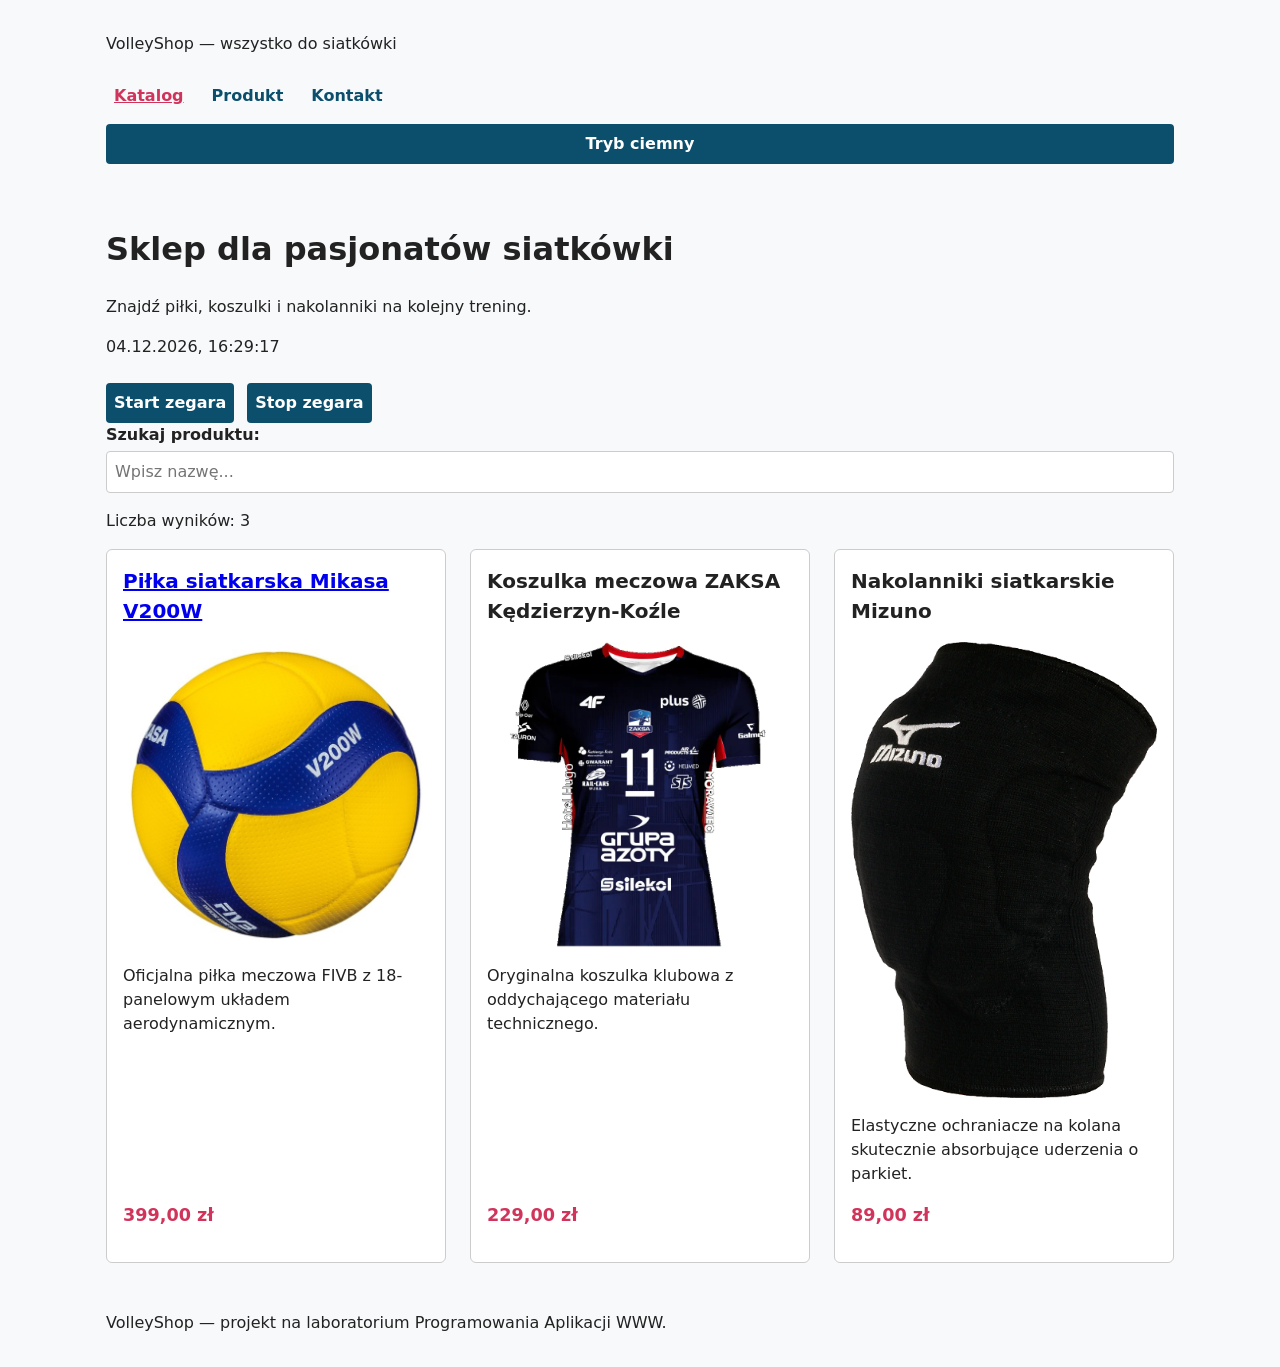
<file: lab2/index.html>
<!doctype html>
<html lang="pl">
<head>
    <meta charset="UTF-8">
    <meta name="viewport" content="width=device-width, initial-scale=1">
    <title>VolleyShop — sklep siatkarski</title>
    <link rel="stylesheet" href="css/style.css">
    <script src="js/main.js" defer></script>
</head>
<body>
    <header>
        <p>VolleyShop — wszystko do siatkówki</p>

        <nav aria-label="Menu główne">
            <a href="index.html" aria-current="page">Katalog</a>
            <a href="produkt.html">Produkt</a>
            <a href="kontakt.html">Kontakt</a>
            <button type="button" id="theme-toggle" aria-pressed="false">Tryb ciemny</button>
        </nav>
    </header>

    <main>
        <h1>Sklep dla pasjonatów siatkówki</h1>
        <p>Znajdź piłki, koszulki i nakolanniki na kolejny trening.</p>
        
        <section id="clock-section">
            <p id="clock-display"></p>
            <button type="button" id="clock-start">Start zegara</button>
            <button type="button" id="clock-stop">Stop zegara</button>
        </section>
        
        <section id="search-section">
            <label for="product-search">Szukaj produktu:</label>
            <input type="search" id="product-search" placeholder="Wpisz nazwę...">
            <div aria-live="polite">
                <p id="search-counter">Liczba wyników: 3</p>
                <p id="no-results" hidden>Brak pasujących produktów.</p>
            </div>
        </section>
        
        <section class="products-grid" aria-label="Katalog produktów">
            <!-- Karta 1: prowadzi do produkt.html -->
            <article class="product-card">
                <h2><a href="produkt.html">Piłka siatkarska Mikasa V200W</a></h2>
                <a href="produkt.html">
                    <img src="img/pilkamikasa.jpg" alt="Oficjalna niebiesko-żółta piłka meczowa Mikasa V200W" width="600" height="600">
                </a>
                <p>Oficjalna piłka meczowa FIVB z 18-panelowym układem aerodynamicznym.</p>
                <p class="price">399,00 zł</p>
            </article>

            <!-- Karta 2 -->
            <article class="product-card">
                <h2>Koszulka meczowa ZAKSA Kędzierzyn-Koźle</h2>
                <img src="img/koszulkazaksa.jpg" alt="Niebieska domowa koszulka meczowa ZAKSA Kędzierzyn-Koźle" width="600" height="600">
                <p>Oryginalna koszulka klubowa z oddychającego materiału technicznego.</p>
                <p class="price">229,00 zł</p>
            </article>

            <!-- Karta 3 -->
            <article class="product-card">
                <h2>Nakolanniki siatkarskie Mizuno</h2>
                <img src="img/nakolannikimizuno.jpg" alt="Czarne nakolanniki siatkarskie Mizuno z pianką amortyzującą" width="600" height="600">
                <p>Elastyczne ochraniacze na kolana skutecznie absorbujące uderzenia o parkiet.</p>
                <p class="price">89,00 zł</p>
            </article>
        </section>
    </main>

    <footer>
        <p>VolleyShop — projekt na laboratorium Programowania Aplikacji WWW.</p>
    </footer>
</body>
</html>
</file>
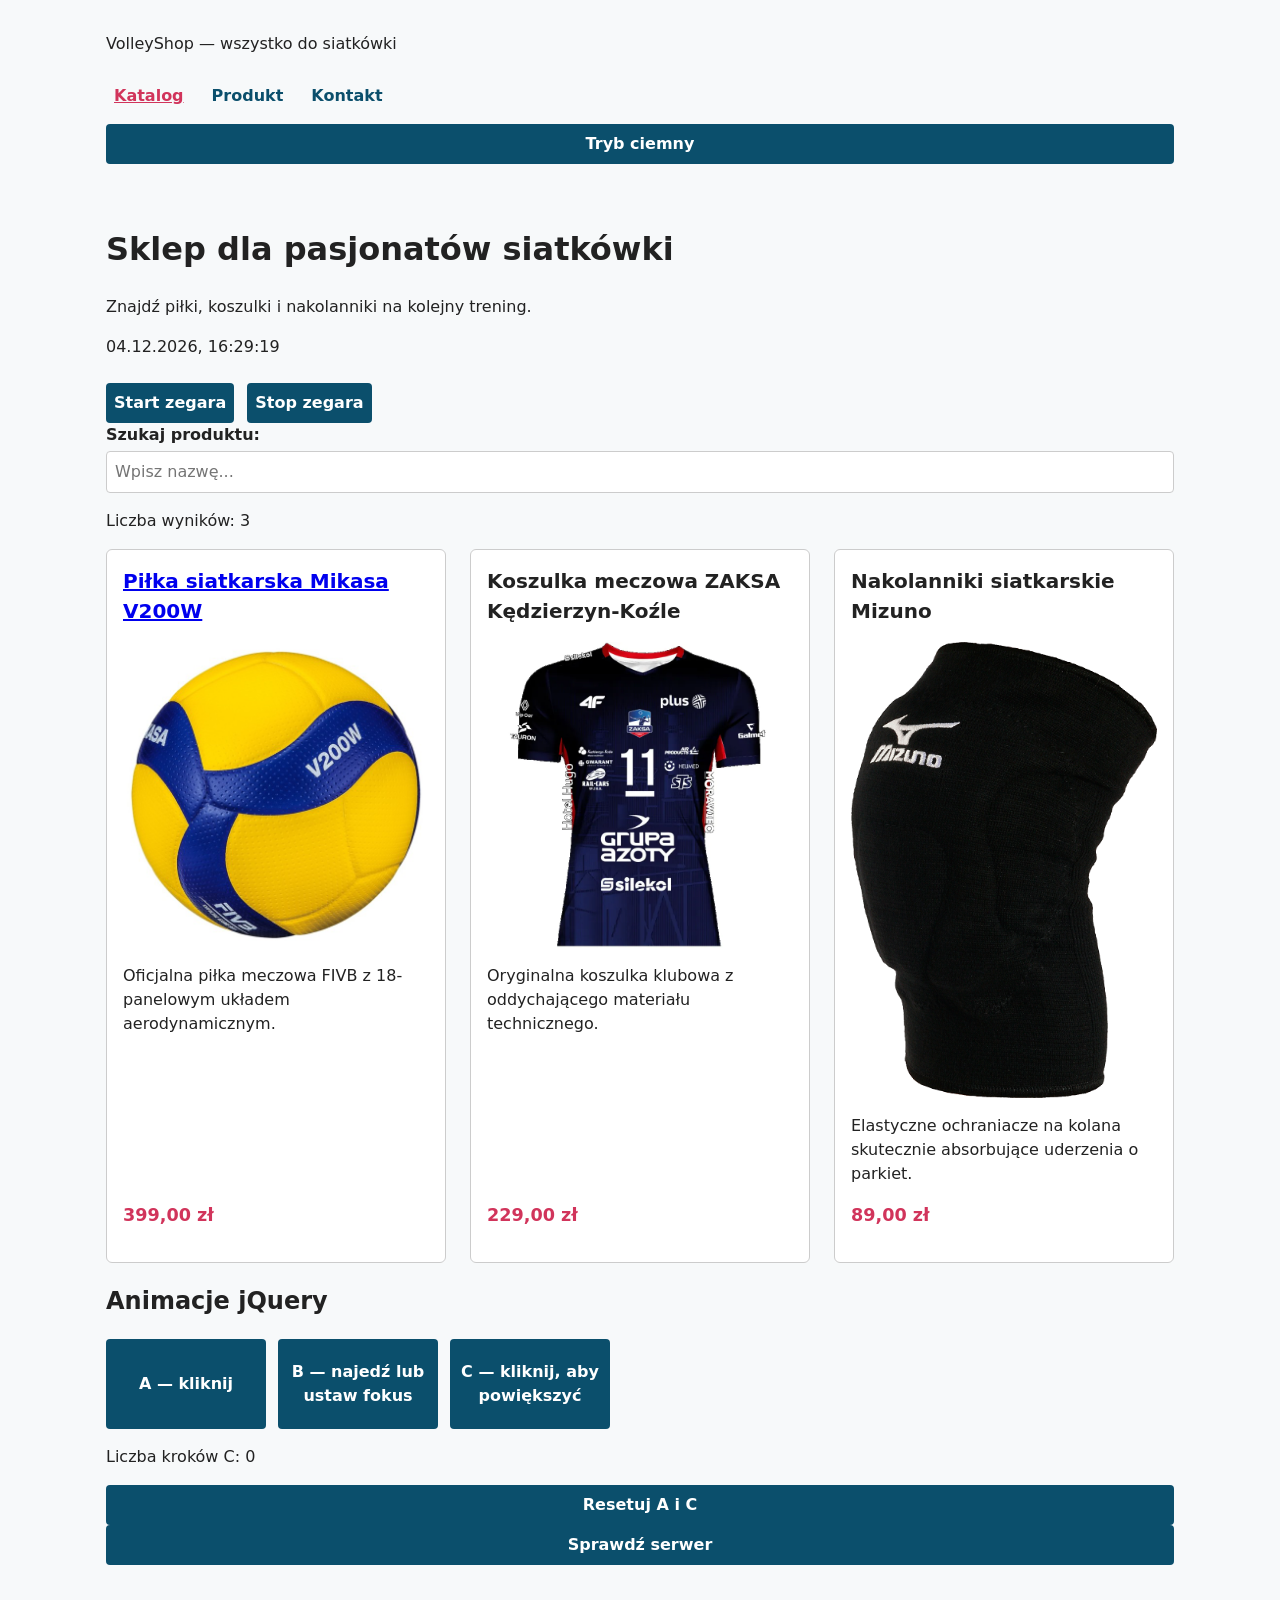
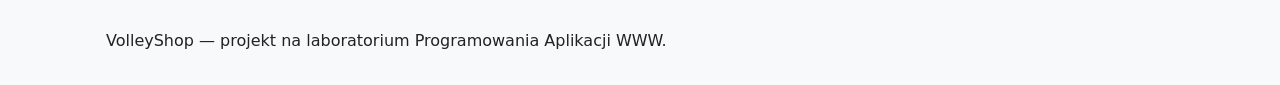
<file: lab3/index.html>
<!doctype html>
<html lang="pl">
<head>
    <meta charset="UTF-8">
    <meta name="viewport" content="width=device-width, initial-scale=1">
    <title>VolleyShop — sklep siatkarski</title>
    <link rel="stylesheet" href="css/style.css">
    <script src="js/main.js" defer></script>
    <script src="vendor/jquery-4.0.0.min.js" defer></script>
    <script src="js/lab3.js" defer></script>
</head>
<body>
    <header>
        <p>VolleyShop — wszystko do siatkówki</p>

        <nav aria-label="Menu główne">
            <a href="index.html" aria-current="page">Katalog</a>
            <a href="produkt.html">Produkt</a>
            <a href="kontakt.html">Kontakt</a>
            <button type="button" id="theme-toggle" aria-pressed="false">Tryb ciemny</button>
        </nav>
    </header>

    <main>
        <h1>Sklep dla pasjonatów siatkówki</h1>
        <p>Znajdź piłki, koszulki i nakolanniki na kolejny trening.</p>
        
        <section id="clock-section">
            <p id="clock-display"></p>
            <button type="button" id="clock-start">Start zegara</button>
            <button type="button" id="clock-stop">Stop zegara</button>
        </section>
        
        <section id="search-section">
            <label for="product-search">Szukaj produktu:</label>
            <input type="search" id="product-search" placeholder="Wpisz nazwę...">
            <div aria-live="polite">
                <p id="search-counter">Liczba wyników: 3</p>
                <p id="no-results" hidden>Brak pasujących produktów.</p>
            </div>
        </section>
        
        <section class="products-grid" aria-label="Katalog produktów">
            <!-- Karta 1: prowadzi do produkt.html -->
            <article class="product-card">
                <h2><a href="produkt.html">Piłka siatkarska Mikasa V200W</a></h2>
                <a href="produkt.html">
                    <img src="img/pilkamikasa.jpg" alt="Oficjalna niebiesko-żółta piłka meczowa Mikasa V200W" width="600" height="600">
                </a>
                <p>Oficjalna piłka meczowa FIVB z 18-panelowym układem aerodynamicznym.</p>
                <p class="price">399,00 zł</p>
            </article>

            <!-- Karta 2 -->
            <article class="product-card">
                <h2>Koszulka meczowa ZAKSA Kędzierzyn-Koźle</h2>
                <img src="img/koszulkazaksa.jpg" alt="Niebieska domowa koszulka meczowa ZAKSA Kędzierzyn-Koźle" width="600" height="600">
                <p>Oryginalna koszulka klubowa z oddychającego materiału technicznego.</p>
                <p class="price">229,00 zł</p>
            </article>

            <!-- Karta 3 -->
            <article class="product-card">
                <h2>Nakolanniki siatkarskie Mizuno</h2>
                <img src="img/nakolannikimizuno.jpg" alt="Czarne nakolanniki siatkarskie Mizuno z pianką amortyzującą" width="600" height="600">
                <p>Elastyczne ochraniacze na kolana skutecznie absorbujące uderzenia o parkiet.</p>
                <p class="price">89,00 zł</p>
            </article>
        </section>
        <section id="lab3-demo" aria-labelledby="lab3-title">
    <h2 id="lab3-title">Animacje jQuery</h2>

    <div class="animation-list">
        <button type="button" class="animation-box" id="anim-a" aria-pressed="false">
            A — kliknij
        </button>
        <button type="button" class="animation-box" id="anim-b">
            B — najedź lub ustaw fokus
        </button>
        <button type="button" class="animation-box" id="anim-c">
            C — kliknij, aby powiększyć
        </button>
    </div>
    <p id="steps-c" role="status">Liczba kroków C: 0</p>
    <button type="button" id="reset-ac">Resetuj A i C</button>

    <button type="button" id="check-server">Sprawdź serwer</button>
    <p id="server-result" role="status"></p>
    
    </section>
    </main>

    <footer>
        <p>VolleyShop — projekt na laboratorium Programowania Aplikacji WWW.</p>
    </footer>
</body>
</html>
</file>
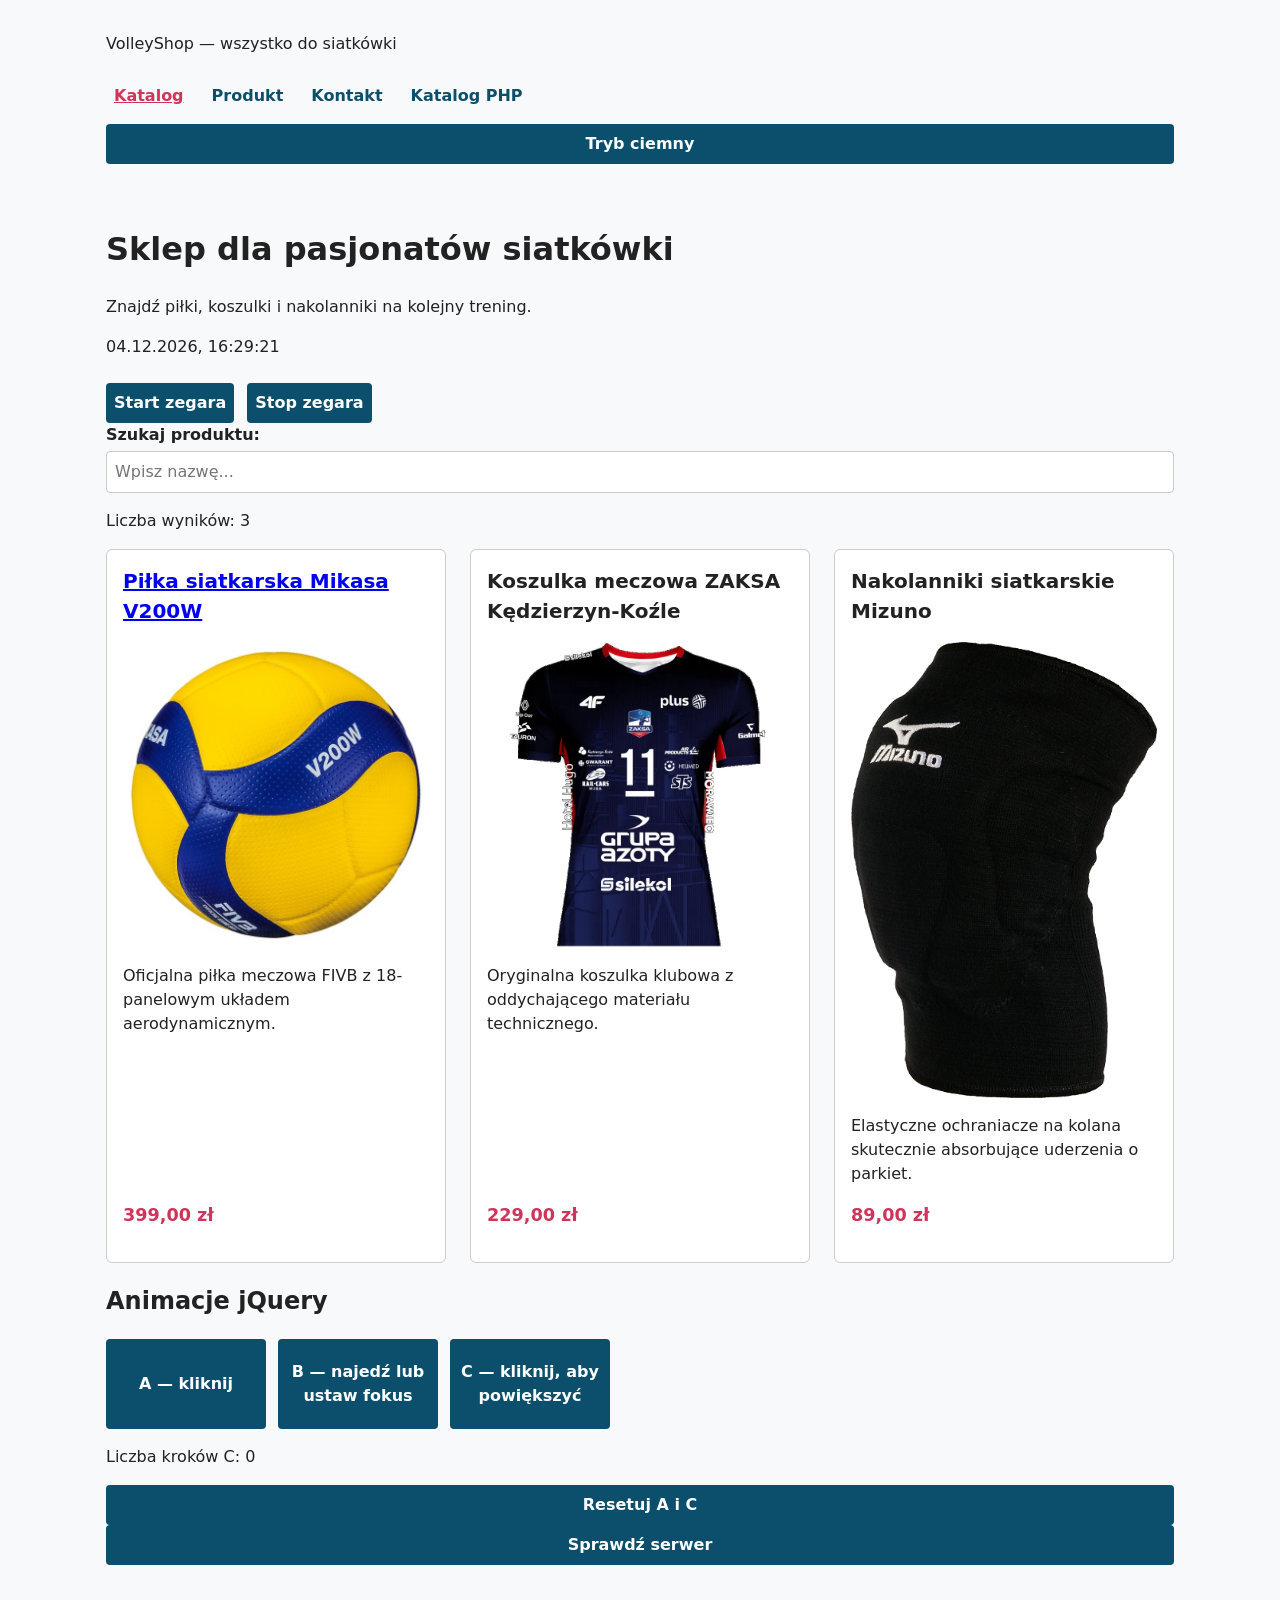
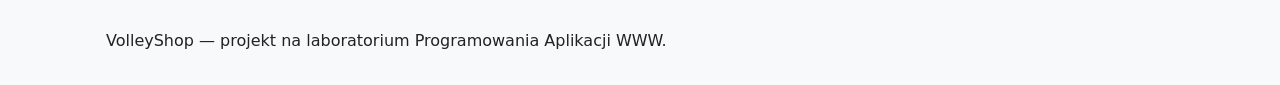
<file: lab4/index.html>
<!doctype html>
<html lang="pl">
<head>
    <meta charset="UTF-8">
    <meta name="viewport" content="width=device-width, initial-scale=1">
    <title>VolleyShop — sklep siatkarski</title>
    <link rel="stylesheet" href="css/style.css">
    <script src="js/main.js" defer></script>
    <script src="js/vendor/jquery-4.0.0.min.js" defer></script>
    <script src="js/lab3.js" defer></script>
</head>
<body>
    <header>
        <p>VolleyShop — wszystko do siatkówki</p>

        <nav aria-label="Menu główne">
            <a href="index.html" aria-current="page">Katalog</a>
            <a href="html/produkt.html">Produkt</a>
            <a href="html/kontakt.html">Kontakt</a>
            <a href="lab4.php">Katalog PHP</a>
            <button type="button" id="theme-toggle" aria-pressed="false">Tryb ciemny</button>
        </nav>
    </header>

    <main>
        <h1>Sklep dla pasjonatów siatkówki</h1>
        <p>Znajdź piłki, koszulki i nakolanniki na kolejny trening.</p>
        
        <section id="clock-section">
            <p id="clock-display"></p>
            <button type="button" id="clock-start">Start zegara</button>
            <button type="button" id="clock-stop">Stop zegara</button>
        </section>
        
        <section id="search-section">
            <label for="product-search">Szukaj produktu:</label>
            <input type="search" id="product-search" placeholder="Wpisz nazwę...">
            <div aria-live="polite">
                <p id="search-counter">Liczba wyników: 3</p>
                <p id="no-results" hidden>Brak pasujących produktów.</p>
            </div>
        </section>
        
        <section class="products-grid" aria-label="Katalog produktów">
            <!-- Karta 1: prowadzi do produkt.html -->
            <article class="product-card">
                <h2><a href="html/produkt.html">Piłka siatkarska Mikasa V200W</a></h2>
                <a href="html/produkt.html">
                    <img src="img/pilkamikasa.jpg" alt="Oficjalna niebiesko-żółta piłka meczowa Mikasa V200W" width="600" height="600">
                </a>
                <p>Oficjalna piłka meczowa FIVB z 18-panelowym układem aerodynamicznym.</p>
                <p class="price">399,00 zł</p>
            </article>

            <!-- Karta 2 -->
            <article class="product-card">
                <h2>Koszulka meczowa ZAKSA Kędzierzyn-Koźle</h2>
                <img src="img/koszulkazaksa.jpg" alt="Niebieska domowa koszulka meczowa ZAKSA Kędzierzyn-Koźle" width="600" height="600">
                <p>Oryginalna koszulka klubowa z oddychającego materiału technicznego.</p>
                <p class="price">229,00 zł</p>
            </article>

            <!-- Karta 3 -->
            <article class="product-card">
                <h2>Nakolanniki siatkarskie Mizuno</h2>
                <img src="img/nakolannikimizuno.jpg" alt="Czarne nakolanniki siatkarskie Mizuno z pianką amortyzującą" width="600" height="600">
                <p>Elastyczne ochraniacze na kolana skutecznie absorbujące uderzenia o parkiet.</p>
                <p class="price">89,00 zł</p>
            </article>
        </section>
        <section id="lab3-demo" aria-labelledby="lab3-title">
    <h2 id="lab3-title">Animacje jQuery</h2>

    <div class="animation-list">
        <button type="button" class="animation-box" id="anim-a" aria-pressed="false">
            A — kliknij
        </button>
        <button type="button" class="animation-box" id="anim-b">
            B — najedź lub ustaw fokus
        </button>
        <button type="button" class="animation-box" id="anim-c">
            C — kliknij, aby powiększyć
        </button>
    </div>
    <p id="steps-c" role="status">Liczba kroków C: 0</p>
    <button type="button" id="reset-ac">Resetuj A i C</button>

    <button type="button" id="check-server">Sprawdź serwer</button>
    <p id="server-result" role="status"></p>
    
    </section>
    </main>

    <footer>
        <p>VolleyShop — projekt na laboratorium Programowania Aplikacji WWW.</p>
    </footer>
</body>
</html>
</file>
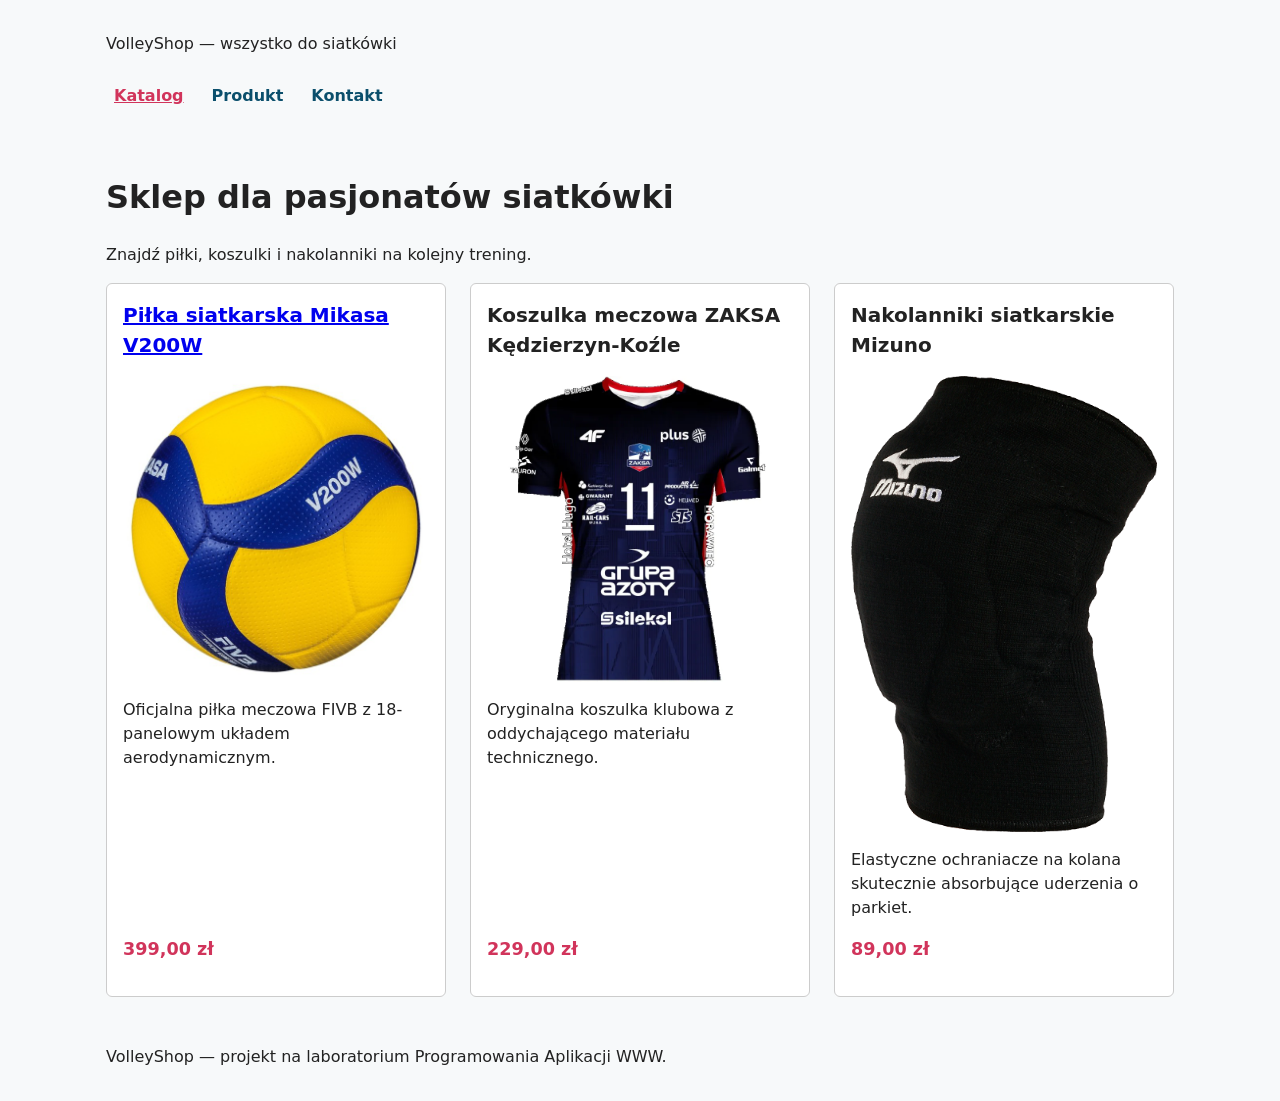
<file: michal_kaczynski_181093/lab1/index.html>
<!doctype html>
<html lang="pl">
<head>
    <meta charset="UTF-8">
    <meta name="viewport" content="width=device-width, initial-scale=1">
    <title>VolleyShop — sklep siatkarski</title>
    <link rel="stylesheet" href="css/style.css">
</head>
<body>
    <header>
        <p>VolleyShop — wszystko do siatkówki</p>

        <nav aria-label="Menu główne">
            <a href="index.html" aria-current="page">Katalog</a>
            <a href="produkt.html">Produkt</a>
            <a href="kontakt.html">Kontakt</a>
        </nav>
    </header>

    <main>
        <h1>Sklep dla pasjonatów siatkówki</h1>
        <p>Znajdź piłki, koszulki i nakolanniki na kolejny trening.</p>

        <section class="products-grid" aria-label="Katalog produktów">
            <!-- Karta 1: prowadzi do produkt.html -->
            <article class="product-card">
                <h2><a href="produkt.html">Piłka siatkarska Mikasa V200W</a></h2>
                <a href="produkt.html">
                    <img src="img/pilkamikasa.jpg" alt="Oficjalna niebiesko-żółta piłka meczowa Mikasa V200W" width="600" height="600">
                </a>
                <p>Oficjalna piłka meczowa FIVB z 18-panelowym układem aerodynamicznym.</p>
                <p class="price">399,00 zł</p>
            </article>

            <!-- Karta 2 -->
            <article class="product-card">
                <h2>Koszulka meczowa ZAKSA Kędzierzyn-Koźle</h2>
                <img src="img/koszulkazaksa.jpg" alt="Niebieska domowa koszulka meczowa ZAKSA Kędzierzyn-Koźle" width="600" height="600">
                <p>Oryginalna koszulka klubowa z oddychającego materiału technicznego.</p>
                <p class="price">229,00 zł</p>
            </article>

            <!-- Karta 3 -->
            <article class="product-card">
                <h2>Nakolanniki siatkarskie Mizuno</h2>
                <img src="img/nakolannikimizuno.jpg" alt="Czarne nakolanniki siatkarskie Mizuno z pianką amortyzującą" width="600" height="600">
                <p>Elastyczne ochraniacze na kolana skutecznie absorbujące uderzenia o parkiet.</p>
                <p class="price">89,00 zł</p>
            </article>
        </section>
    </main>

    <footer>
        <p>VolleyShop — projekt na laboratorium Programowania Aplikacji WWW.</p>
    </footer>
</body>
</html>
</file>
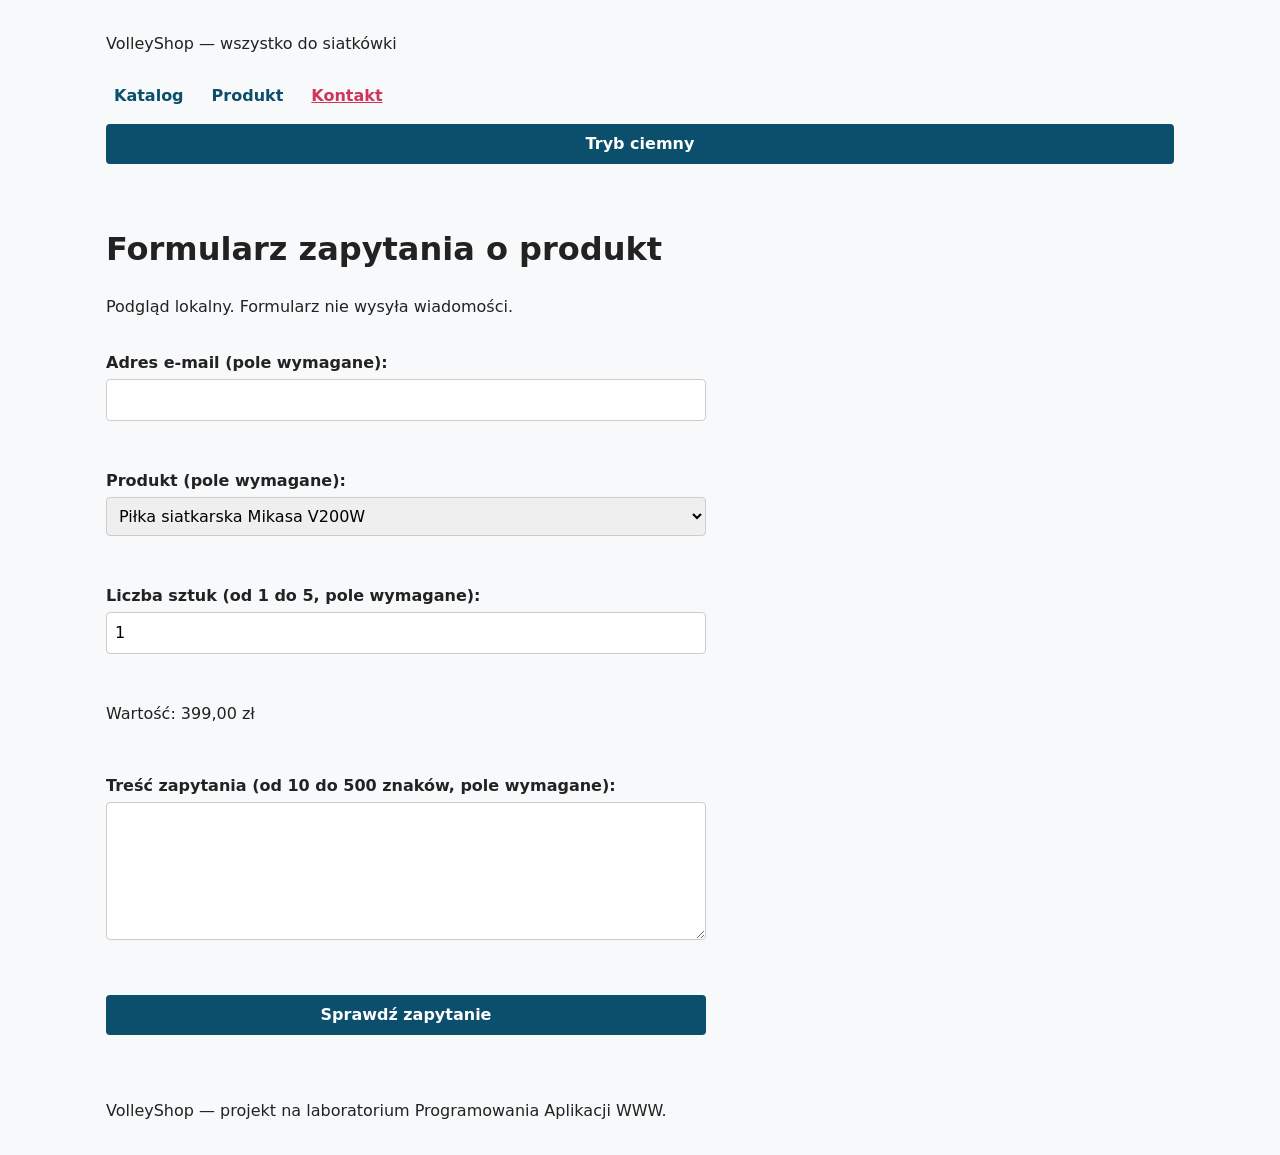
<file: lab2/kontakt.html>
<!doctype html>
<html lang="pl">
<head>
    <meta charset="UTF-8">
    <meta name="viewport" content="width=device-width, initial-scale=1">
    <title>Kontakt — VolleyShop</title>
    <link rel="stylesheet" href="css/style.css">
    <script src="js/main.js" defer></script>
</head>
<body>
    <header>
        <p>VolleyShop — wszystko do siatkówki</p>

        <nav aria-label="Menu główne">
            <a href="index.html">Katalog</a>
            <a href="produkt.html">Produkt</a>
            <a href="kontakt.html" aria-current="page">Kontakt</a>
            <button type="button" id="theme-toggle" aria-pressed="false">Tryb ciemny</button>
        </nav>
    </header>

    <main>
        <h1>Formularz zapytania o produkt</h1>

        <p class="form-info">
            Podgląd lokalny. Formularz nie wysyła wiadomości.
        </p>

        <form id="kontakt-form" action="kontakt.html" method="get">
            <p>
                <label for="email">Adres e-mail (pole wymagane):</label>
                <input type="email" id="email" name="email" required>
            </p>

            <p>
                <label for="produkt">Produkt (pole wymagane):</label>
                <select id="produkt" name="produkt" required>
                    <option value="mikasa-v200w">Piłka siatkarska Mikasa V200W</option>
                    <option value="koszulka-zaksa">Koszulka meczowa ZAKSA Kędzierzyn-Koźle</option>
                    <option value="nakolanniki-mizuno">Nakolanniki siatkarskie Mizuno</option>
                </select>
            </p>

            <p>
                <label for="ilosc">Liczba sztuk (od 1 do 5, pole wymagane):</label>
                <input type="number" id="ilosc" name="ilosc" min="1" max="5" step="1" value="1" required>
            </p>

            <p id="live-price"></p>

            <p>
                <label for="wiadomosc">Treść zapytania (od 10 do 500 znaków, pole wymagane):</label>
                <textarea id="wiadomosc" name="wiadomosc" minlength="10" maxlength="500" rows="5" required></textarea>
                <span id="message-error" style="color: red;" hidden></span>
            </p>

            <p>
                <button type="submit">Sprawdź zapytanie</button>
            </p>
        </form>

        <section id="order-summary" hidden>
            <h2>Podsumowanie zapytania</h2>
            <p>Produkt: <span id="sum-product"></span></p>
            <p>Ilość: <span id="sum-qty"></span></p>
            <p>Wartość: <span id="sum-total"></span></p>
            <p>Wiadomość: <span id="sum-msg"></span></p>
        </section>
    </main>

    <footer>
        <p>VolleyShop — projekt na laboratorium Programowania Aplikacji WWW.</p>
    </footer>
</body>
</html>
</file>
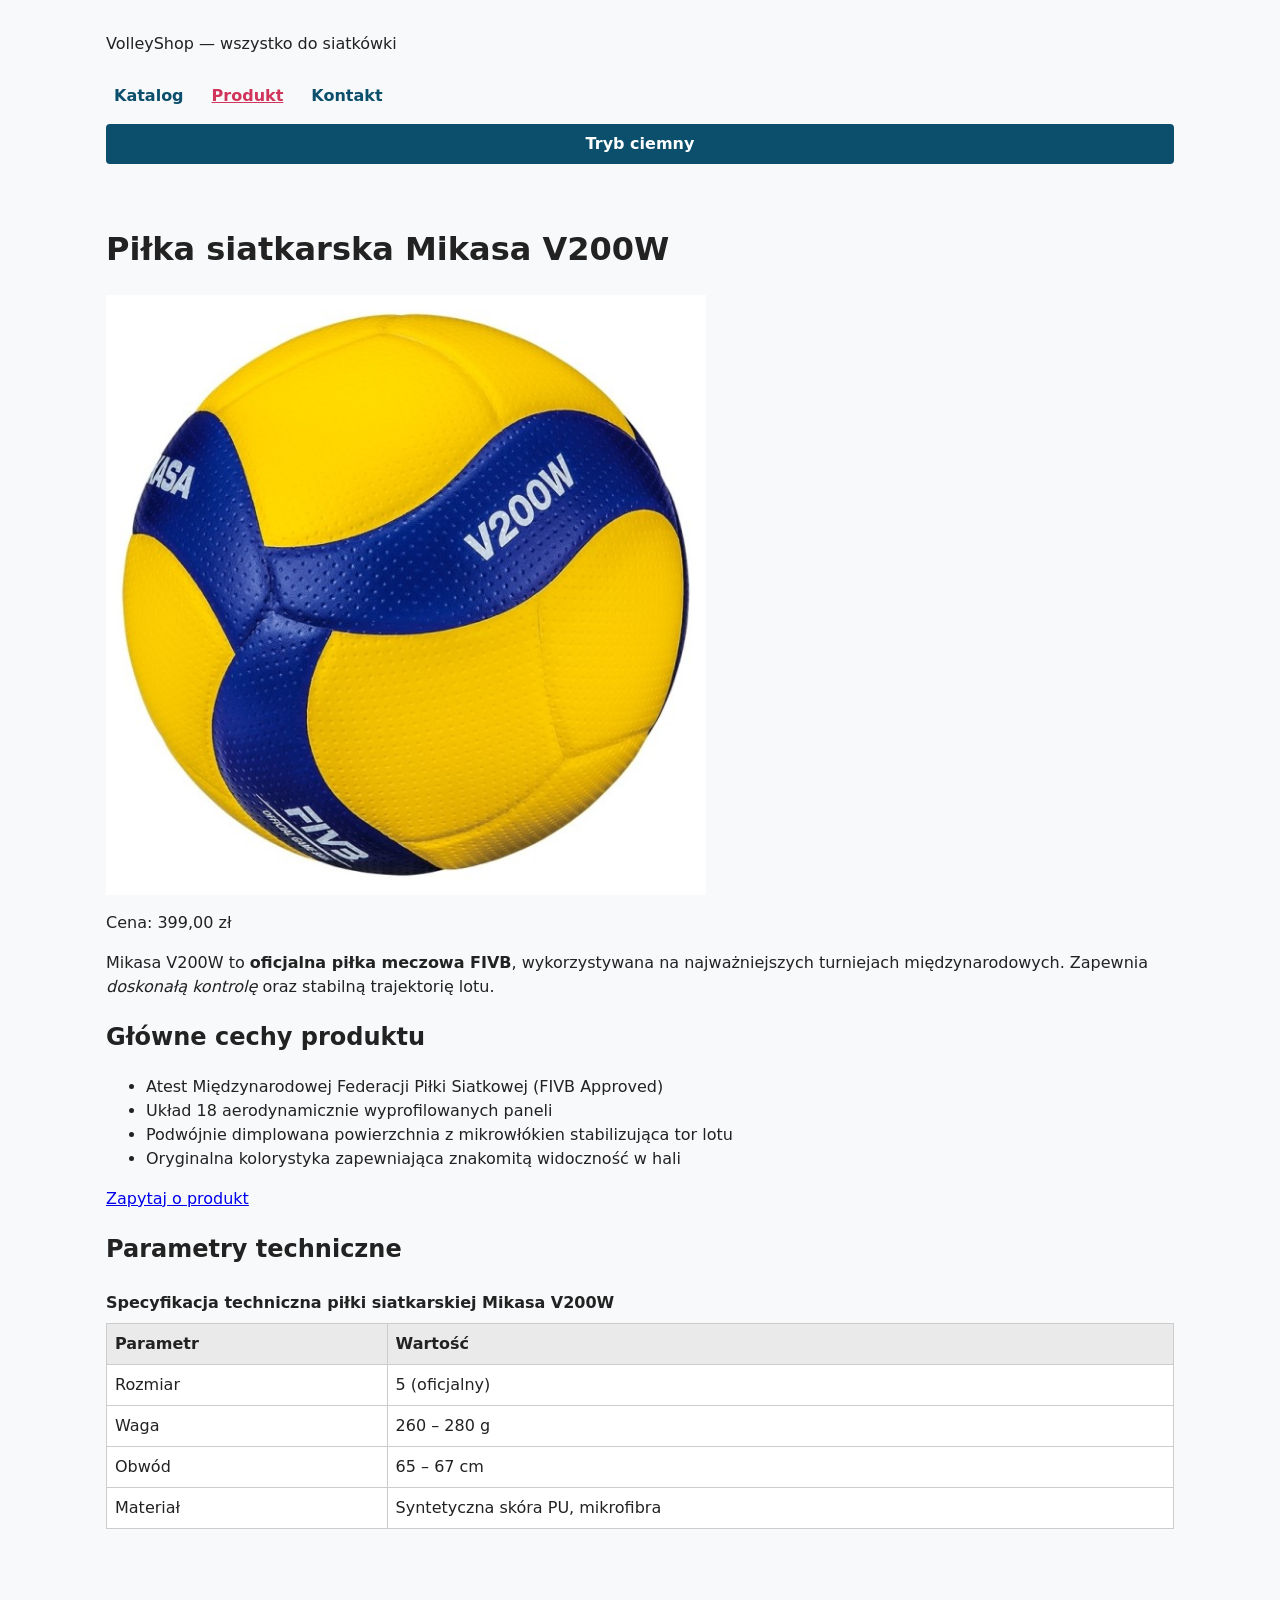
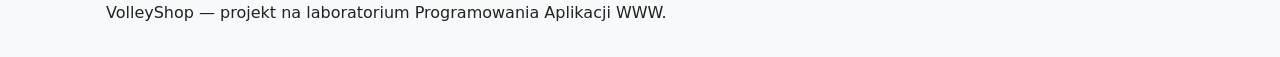
<file: lab2/produkt.html>
<!doctype html>
<html lang="pl">
<head>
    <meta charset="UTF-8">
    <meta name="viewport" content="width=device-width, initial-scale=1">
    <title>Piłka Mikasa V200W — VolleyShop</title>
    <link rel="stylesheet" href="css/style.css">
    <script src="js/main.js" defer></script>
</head>
<body>
    <header>
        <p>VolleyShop — wszystko do siatkówki</p>

        <nav aria-label="Menu główne">
            <a href="index.html">Katalog</a>
            <a href="produkt.html" aria-current="page">Produkt</a>
            <a href="kontakt.html">Kontakt</a>
            <button type="button" id="theme-toggle" aria-pressed="false">Tryb ciemny</button>
        </nav>
    </header>

    <main>
        <h1>Piłka siatkarska Mikasa V200W</h1>

        <section class="product-details">
            <img src="img/pilkamikasa.jpg" alt="Oficjalna niebiesko-żółta piłka meczowa Mikasa V200W" width="600" height="600">

            <p class="price">Cena: 399,00 zł</p>

            <p>
                Mikasa V200W to <strong>oficjalna piłka meczowa FIVB</strong>, wykorzystywana na najważniejszych turniejach międzynarodowych. Zapewnia <em>doskonałą kontrolę</em> oraz stabilną trajektorię lotu.
            </p>

            <h2>Główne cechy produktu</h2>
            <ul>
                <li>Atest Międzynarodowej Federacji Piłki Siatkowej (FIVB Approved)</li>
                <li>Układ 18 aerodynamicznie wyprofilowanych paneli</li>
                <li>Podwójnie dimplowana powierzchnia z mikrowłókien stabilizująca tor lotu</li>
                <li>Oryginalna kolorystyka zapewniająca znakomitą widoczność w hali</li>
            </ul>

            <p>
                <a href="kontakt.html" class="button-link">Zapytaj o produkt</a>
            </p>

            <h2>Parametry techniczne</h2>
            <table>
                <caption>Specyfikacja techniczna piłki siatkarskiej Mikasa V200W</caption>
                <thead>
                    <tr>
                        <th scope="col">Parametr</th>
                        <th scope="col">Wartość</th>
                    </tr>
                </thead>
                <tbody>
                    <tr>
                        <td>Rozmiar</td>
                        <td>5 (oficjalny)</td>
                    </tr>
                    <tr>
                        <td>Waga</td>
                        <td>260 – 280 g</td>
                    </tr>
                    <tr>
                        <td>Obwód</td>
                        <td>65 – 67 cm</td>
                    </tr>
                    <tr>
                        <td>Materiał</td>
                        <td>Syntetyczna skóra PU, mikrofibra</td>
                    </tr>
                </tbody>
            </table>
        </section>
    </main>

    <footer>
        <p>VolleyShop — projekt na laboratorium Programowania Aplikacji WWW.</p>
    </footer>
</body>
</html>
</file>
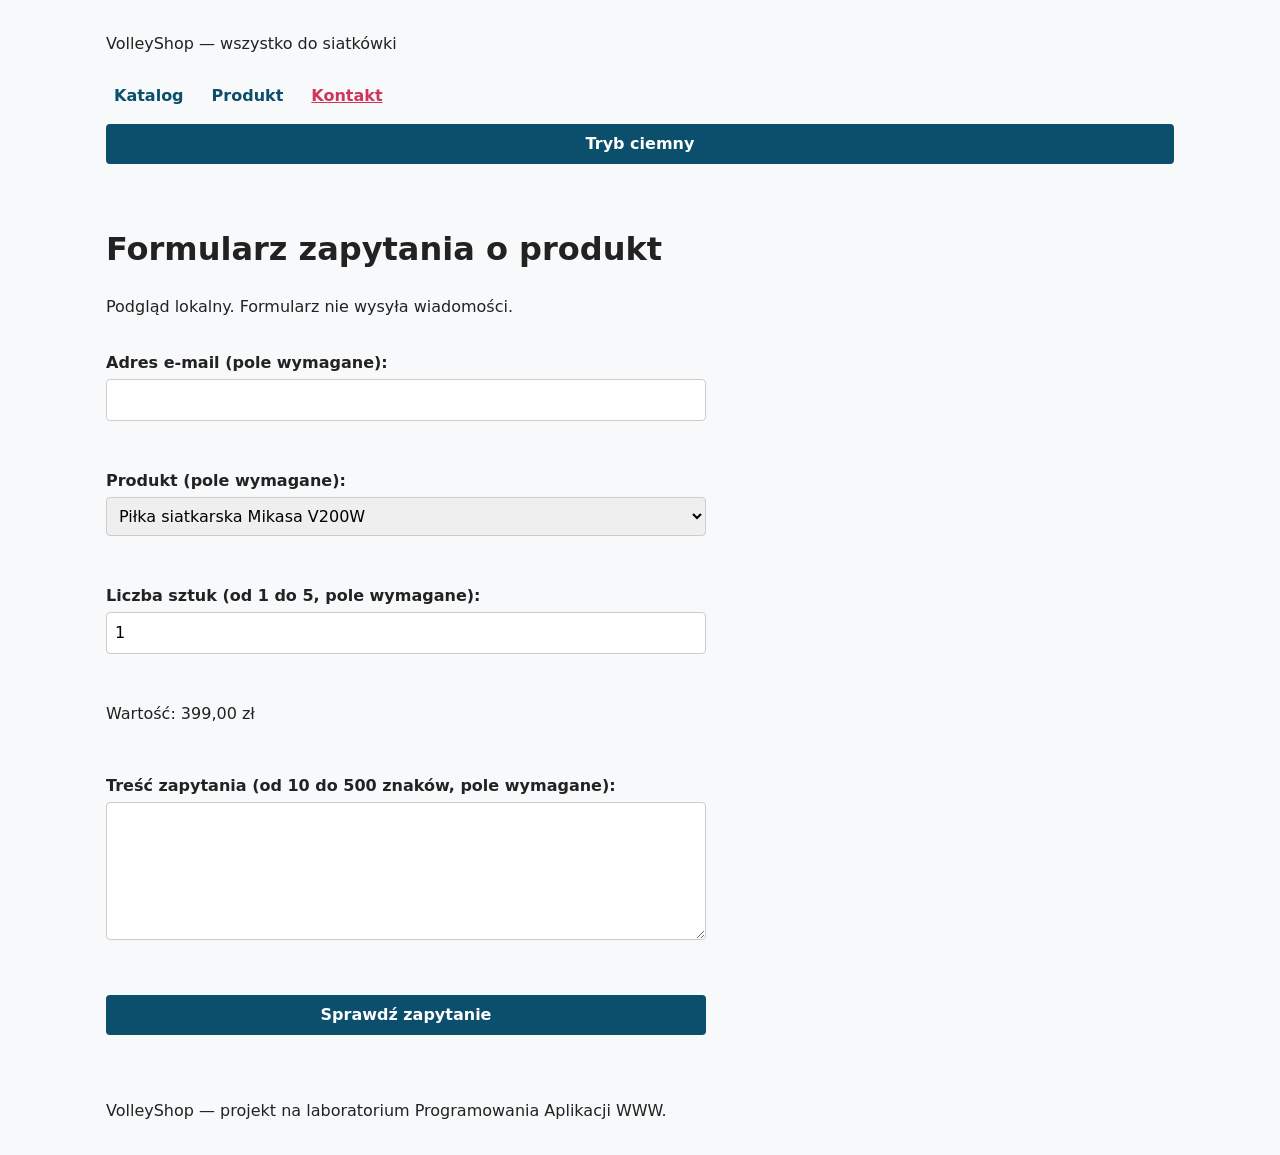
<file: lab4/html/kontakt.html>
<!doctype html>
<html lang="pl">
<head>
    <meta charset="UTF-8">
    <meta name="viewport" content="width=device-width, initial-scale=1">
    <title>Kontakt — VolleyShop</title>
    <link rel="stylesheet" href="../css/style.css">
    <script src="../js/main.js" defer></script>
</head>
<body>
    <header>
        <p>VolleyShop — wszystko do siatkówki</p>

        <nav aria-label="Menu główne">
            <a href="../index.html">Katalog</a>
            <a href="produkt.html">Produkt</a>
            <a href="kontakt.html" aria-current="page">Kontakt</a>
            <button type="button" id="theme-toggle" aria-pressed="false">Tryb ciemny</button>
        </nav>
    </header>

    <main>
        <h1>Formularz zapytania o produkt</h1>

        <p class="form-info">
            Podgląd lokalny. Formularz nie wysyła wiadomości.
        </p>

        <form id="kontakt-form" action="kontakt.html" method="get">
            <p>
                <label for="email">Adres e-mail (pole wymagane):</label>
                <input type="email" id="email" name="email" required>
            </p>

            <p>
                <label for="produkt">Produkt (pole wymagane):</label>
                <select id="produkt" name="produkt" required>
                    <option value="mikasa-v200w">Piłka siatkarska Mikasa V200W</option>
                    <option value="koszulka-zaksa">Koszulka meczowa ZAKSA Kędzierzyn-Koźle</option>
                    <option value="nakolanniki-mizuno">Nakolanniki siatkarskie Mizuno</option>
                </select>
            </p>

            <p>
                <label for="ilosc">Liczba sztuk (od 1 do 5, pole wymagane):</label>
                <input type="number" id="ilosc" name="ilosc" min="1" max="5" step="1" value="1" required>
            </p>

            <p id="live-price"></p>

            <p>
                <label for="wiadomosc">Treść zapytania (od 10 do 500 znaków, pole wymagane):</label>
                <textarea id="wiadomosc" name="wiadomosc" minlength="10" maxlength="500" rows="5" required></textarea>
                <span id="message-error" style="color: red;" hidden></span>
            </p>

            <p>
                <button type="submit">Sprawdź zapytanie</button>
            </p>
        </form>

        <section id="order-summary" hidden>
            <h2>Podsumowanie zapytania</h2>
            <p>Produkt: <span id="sum-product"></span></p>
            <p>Ilość: <span id="sum-qty"></span></p>
            <p>Wartość: <span id="sum-total"></span></p>
            <p>Wiadomość: <span id="sum-msg"></span></p>
        </section>
    </main>

    <footer>
        <p>VolleyShop — projekt na laboratorium Programowania Aplikacji WWW.</p>
    </footer>
</body>
</html>
</file>
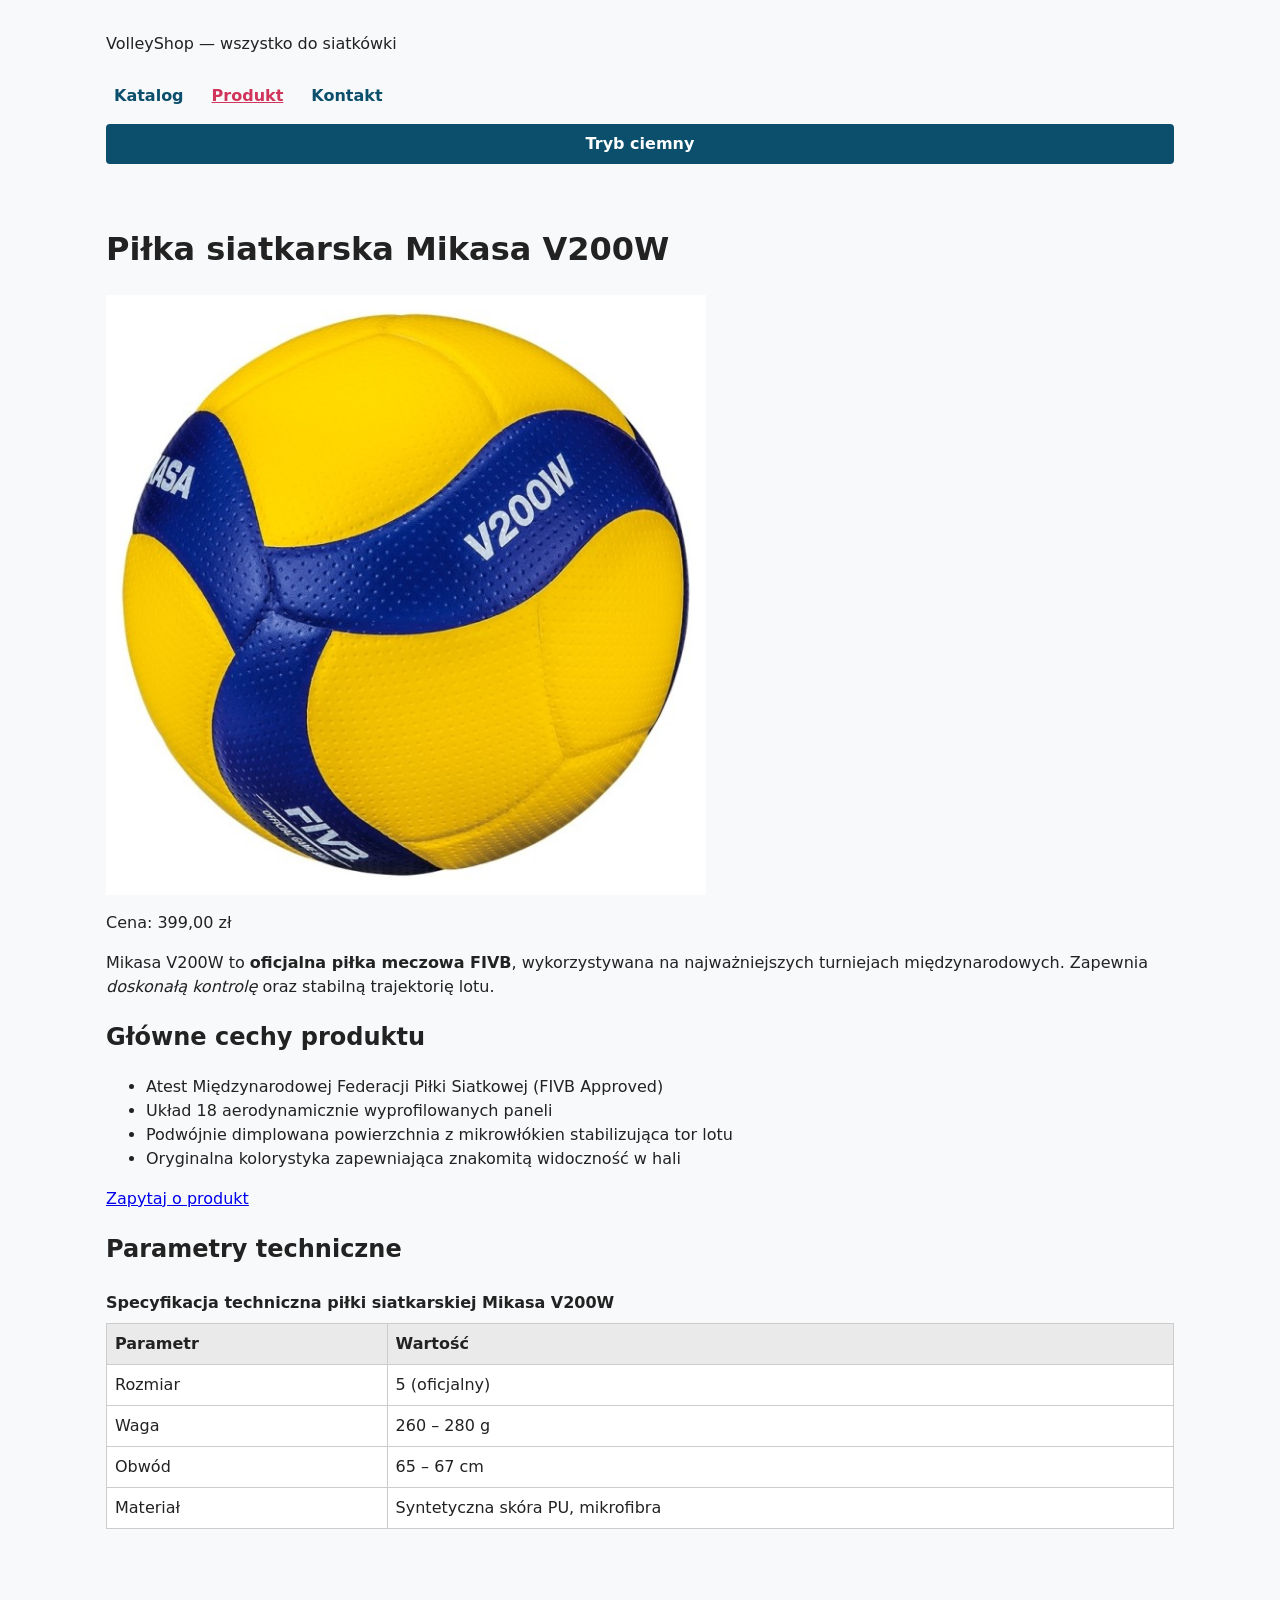
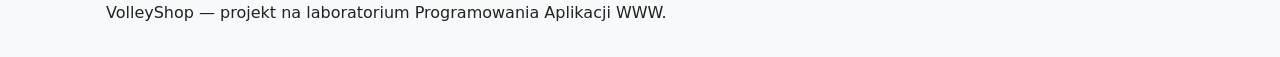
<file: lab4/html/produkt.html>
<!doctype html>
<html lang="pl">
<head>
    <meta charset="UTF-8">
    <meta name="viewport" content="width=device-width, initial-scale=1">
    <title>Piłka Mikasa V200W — VolleyShop</title>
    <link rel="stylesheet" href="../css/style.css">
    <script src="../js/main.js" defer></script>
</head>
<body>
    <header>
        <p>VolleyShop — wszystko do siatkówki</p>

        <nav aria-label="Menu główne">
            <a href="../index.html">Katalog</a>
            <a href="produkt.html" aria-current="page">Produkt</a>
            <a href="kontakt.html">Kontakt</a>
            <button type="button" id="theme-toggle" aria-pressed="false">Tryb ciemny</button>
        </nav>
    </header>

    <main>
        <h1>Piłka siatkarska Mikasa V200W</h1>

        <section class="product-details">
            <img src="../img/pilkamikasa.jpg" alt="Oficjalna niebiesko-żółta piłka meczowa Mikasa V200W" width="600" height="600">

            <p class="price">Cena: 399,00 zł</p>

            <p>
                Mikasa V200W to <strong>oficjalna piłka meczowa FIVB</strong>, wykorzystywana na najważniejszych turniejach międzynarodowych. Zapewnia <em>doskonałą kontrolę</em> oraz stabilną trajektorię lotu.
            </p>

            <h2>Główne cechy produktu</h2>
            <ul>
                <li>Atest Międzynarodowej Federacji Piłki Siatkowej (FIVB Approved)</li>
                <li>Układ 18 aerodynamicznie wyprofilowanych paneli</li>
                <li>Podwójnie dimplowana powierzchnia z mikrowłókien stabilizująca tor lotu</li>
                <li>Oryginalna kolorystyka zapewniająca znakomitą widoczność w hali</li>
            </ul>

            <p>
                <a href="kontakt.html" class="button-link">Zapytaj o produkt</a>
            </p>

            <h2>Parametry techniczne</h2>
            <table>
                <caption>Specyfikacja techniczna piłki siatkarskiej Mikasa V200W</caption>
                <thead>
                    <tr>
                        <th scope="col">Parametr</th>
                        <th scope="col">Wartość</th>
                    </tr>
                </thead>
                <tbody>
                    <tr>
                        <td>Rozmiar</td>
                        <td>5 (oficjalny)</td>
                    </tr>
                    <tr>
                        <td>Waga</td>
                        <td>260 – 280 g</td>
                    </tr>
                    <tr>
                        <td>Obwód</td>
                        <td>65 – 67 cm</td>
                    </tr>
                    <tr>
                        <td>Materiał</td>
                        <td>Syntetyczna skóra PU, mikrofibra</td>
                    </tr>
                </tbody>
            </table>
        </section>
    </main>

    <footer>
        <p>VolleyShop — projekt na laboratorium Programowania Aplikacji WWW.</p>
    </footer>
</body>
</html>
</file>
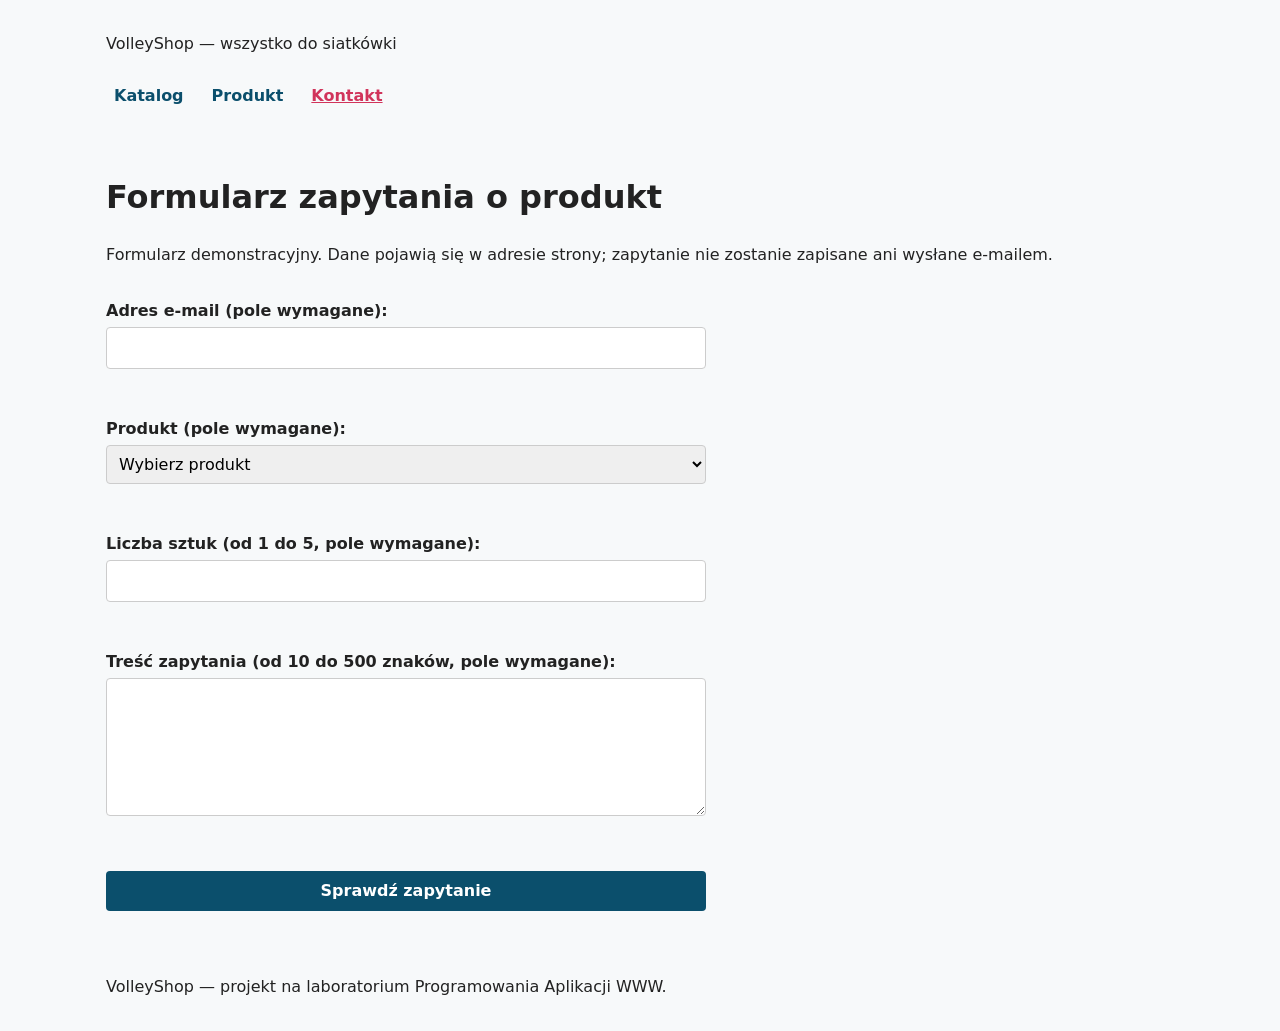
<file: michal_kaczynski_181093/lab1/kontakt.html>
<!doctype html>
<html lang="pl">
<head>
    <meta charset="UTF-8">
    <meta name="viewport" content="width=device-width, initial-scale=1">
    <title>Kontakt — VolleyShop</title>
    <link rel="stylesheet" href="css/style.css">
</head>
<body>
    <header>
        <p>VolleyShop — wszystko do siatkówki</p>

        <nav aria-label="Menu główne">
            <a href="index.html">Katalog</a>
            <a href="produkt.html">Produkt</a>
            <a href="kontakt.html" aria-current="page">Kontakt</a>
        </nav>
    </header>

    <main>
        <h1>Formularz zapytania o produkt</h1>

        <p class="form-info">
            Formularz demonstracyjny. Dane pojawią się w adresie strony; zapytanie nie zostanie zapisane ani wysłane e-mailem.
        </p>

        <form action="kontakt.html" method="get">
            <p>
                <label for="email">Adres e-mail (pole wymagane):</label>
                <input type="email" id="email" name="email" required>
            </p>

            <p>
                <label for="produkt">Produkt (pole wymagane):</label>
                <select id="produkt" name="produkt" required>
                    <option value="">Wybierz produkt</option>
                    <option value="mikasa-v200w">Piłka siatkarska Mikasa V200W</option>
                    <option value="koszulka-zaksa">Koszulka meczowa ZAKSA Kędzierzyn-Koźle</option>
                    <option value="nakolanniki-mizuno">Nakolanniki siatkarskie Mizuno</option>
                </select>
            </p>

            <p>
                <label for="ilosc">Liczba sztuk (od 1 do 5, pole wymagane):</label>
                <input type="number" id="ilosc" name="ilosc" min="1" max="5" step="1" required>
            </p>

            <p>
                <label for="wiadomosc">Treść zapytania (od 10 do 500 znaków, pole wymagane):</label>
                <textarea id="wiadomosc" name="wiadomosc" minlength="10" maxlength="500" rows="5" required></textarea>
            </p>

            <p>
                <button type="submit">Sprawdź zapytanie</button>
            </p>
        </form>
    </main>

    <footer>
        <p>VolleyShop — projekt na laboratorium Programowania Aplikacji WWW.</p>
    </footer>
</body>
</html>
</file>
<file: lab2/css/style.css>
/* 1. Zmienne CSS w :root oraz box-sizing dla całego dokumentu */
:root {
    --primary-color: #0b4f6c;
    --accent-color: #d1345b;
    --bg-light: #f7f9fa;
    --card-bg: #ffffff;
    --text-color: #222222;
    --border-color: #cccccc;
}

html[data-theme="dark"] {
    --primary-color: #4ea8de;
    --accent-color: #ff758f;
    --bg-light: #121212;
    --card-bg: #1e1e1e;
    --text-color: #f0f0f0;
    --border-color: #444444;
}

*,
*::before,
*::after {
    box-sizing: border-box;
}

body {
    margin: 0;
    font-family: system-ui, -apple-system, "Segoe UI", Roboto, sans-serif;
    line-height: 1.5;
    color: var(--text-color);
    background-color: var(--bg-light);
}

/* 2. Wyśrodkowany kontener o maksymalnej szerokości 1100px */
header,
main,
footer {
    width: 100%;
    max-width: 1100px;
    margin: 0 auto;
    padding: 1rem;
}

/* 3. Nawigacja Flexbox z zawijaniem wierszy */
nav {
    display: flex;
    flex-wrap: wrap;
    gap: 0.75rem;
    padding: 0.5rem 0;
}

nav a {
    text-decoration: none;
    color: var(--primary-color);
    font-weight: 600;
    padding: 0.25rem 0.5rem;
}

nav a[aria-current="page"] {
    text-decoration: underline;
    color: var(--accent-color);
}

/* 4. Obrazy: skalowanie i zachowanie proporcji */
img {
    max-width: 100%;
    height: auto;
    display: block;
}

/* 5. Katalog produktów: Mobile-first (1 kolumna) */
.products-grid {
    display: grid;
    grid-template-columns: 1fr;
    gap: 1.5rem;
}

.product-card {
    background-color: #ffffff;
    border: 1px solid var(--border-color);
    border-radius: 6px;
    padding: 1rem;
    display: flex;
    flex-direction: column;
}

.product-card h2 {
    font-size: 1.25rem;
    margin-top: 0;
}

.product-card .price {
    font-weight: bold;
    font-size: 1.1rem;
    color: var(--accent-color);
    margin-top: auto;
}

/* 6. Formularz demonstracyjny */
form {
    display: flex;
    flex-direction: column;
    gap: 1rem;
    max-width: 600px;
}

label {
    display: block;
    margin-bottom: 0.25rem;
    font-weight: 600;
}

input,
select,
textarea,
button {
    width: 100%;
    max-width: 100%;
    padding: 0.5rem;
    font: inherit;
    border: 1px solid var(--border-color);
    border-radius: 4px;
}

button {
    background-color: var(--primary-color);
    color: #ffffff;
    cursor: pointer;
    border: none;
    font-weight: bold;
}

/* 7. Tabela parametrów na produkt.html */
table {
    width: 100%;
    border-collapse: collapse;
    margin: 1.5rem 0;
    background-color: #ffffff;
}

caption {
    font-weight: bold;
    text-align: left;
    margin-bottom: 0.5rem;
}

th,
td {
    border: 1px solid var(--border-color);
    padding: 0.5rem;
    text-align: left;
}

thead th {
    background-color: #eaeaea;
}

/* 8. Interakcja: hover i widoczny focus-visible dla klawiatury */
a:hover,
button:hover {
    opacity: 0.85;
}

a:focus-visible,
button:focus-visible,
input:focus-visible,
select:focus-visible,
textarea:focus-visible {
    outline: 3px solid var(--accent-color);
    outline-offset: 2px;
}

/* 9. Widok na większe ekrany: od 768px (3 kolumny w katalogu) */
@media (min-width: 768px) {
    .products-grid {
        grid-template-columns: repeat(3, 1fr);
    }
}
/*10. zegar lekcja2*/
#clock-section button {
    width: auto;
    margin-right: 0.5rem;
    margin-top: 0.5rem;
}

/* 11. wyszukiwanie lekcja2*/
[hidden] {
    display: none !important;
}
</file>
<file: lab3/css/style.css>
/* 1. Zmienne CSS w :root oraz box-sizing dla całego dokumentu */
:root {
    --primary-color: #0b4f6c;
    --accent-color: #d1345b;
    --bg-light: #f7f9fa;
    --card-bg: #ffffff;
    --text-color: #222222;
    --border-color: #cccccc;
}

html[data-theme="dark"] {
    --primary-color: #4ea8de;
    --accent-color: #ff758f;
    --bg-light: #121212;
    --card-bg: #1e1e1e;
    --text-color: #f0f0f0;
    --border-color: #444444;
}

*,
*::before,
*::after {
    box-sizing: border-box;
}

body {
    margin: 0;
    font-family: system-ui, -apple-system, "Segoe UI", Roboto, sans-serif;
    line-height: 1.5;
    color: var(--text-color);
    background-color: var(--bg-light);
}

/* 2. Wyśrodkowany kontener o maksymalnej szerokości 1100px */
header,
main,
footer {
    width: 100%;
    max-width: 1100px;
    margin: 0 auto;
    padding: 1rem;
}

/* 3. Nawigacja Flexbox z zawijaniem wierszy */
nav {
    display: flex;
    flex-wrap: wrap;
    gap: 0.75rem;
    padding: 0.5rem 0;
}

nav a {
    text-decoration: none;
    color: var(--primary-color);
    font-weight: 600;
    padding: 0.25rem 0.5rem;
}

nav a[aria-current="page"] {
    text-decoration: underline;
    color: var(--accent-color);
}

/* 4. Obrazy: skalowanie i zachowanie proporcji */
img {
    max-width: 100%;
    height: auto;
    display: block;
}

/* 5. Katalog produktów: Mobile-first (1 kolumna) */
.products-grid {
    display: grid;
    grid-template-columns: 1fr;
    gap: 1.5rem;
}

.product-card {
    background-color: #ffffff;
    border: 1px solid var(--border-color);
    border-radius: 6px;
    padding: 1rem;
    display: flex;
    flex-direction: column;
}

.product-card h2 {
    font-size: 1.25rem;
    margin-top: 0;
}

.product-card .price {
    font-weight: bold;
    font-size: 1.1rem;
    color: var(--accent-color);
    margin-top: auto;
}

/* 6. Formularz demonstracyjny */
form {
    display: flex;
    flex-direction: column;
    gap: 1rem;
    max-width: 600px;
}

label {
    display: block;
    margin-bottom: 0.25rem;
    font-weight: 600;
}

input,
select,
textarea,
button {
    width: 100%;
    max-width: 100%;
    padding: 0.5rem;
    font: inherit;
    border: 1px solid var(--border-color);
    border-radius: 4px;
}

button {
    background-color: var(--primary-color);
    color: #ffffff;
    cursor: pointer;
    border: none;
    font-weight: bold;
}

/* 7. Tabela parametrów na produkt.html */
table {
    width: 100%;
    border-collapse: collapse;
    margin: 1.5rem 0;
    background-color: #ffffff;
}

caption {
    font-weight: bold;
    text-align: left;
    margin-bottom: 0.5rem;
}

th,
td {
    border: 1px solid var(--border-color);
    padding: 0.5rem;
    text-align: left;
}

thead th {
    background-color: #eaeaea;
}

/* 8. Interakcja: hover i widoczny focus-visible dla klawiatury */
a:hover,
button:hover {
    opacity: 0.85;
}

a:focus-visible,
button:focus-visible,
input:focus-visible,
select:focus-visible,
textarea:focus-visible {
    outline: 3px solid var(--accent-color);
    outline-offset: 2px;
}

/* 9. Widok na większe ekrany: od 768px (3 kolumny w katalogu) */
@media (min-width: 768px) {
    .products-grid {
        grid-template-columns: repeat(3, 1fr);
    }
}
/*10. zegar lekcja2*/
#clock-section button {
    width: auto;
    margin-right: 0.5rem;
    margin-top: 0.5rem;
}

/* 11. wyszukiwanie lekcja2*/
[hidden] {
    display: none !important;
}


#lab3-demo .animation-list {
    display: flex;
    flex-wrap: wrap;
    gap: 12px;
}

#lab3-demo .animation-box {
    width: 160px;
    height: 90px;
    box-sizing: border-box;
    flex-shrink: 0;
}
</file>
<file: lab4/css/style.css>
/* 1. Zmienne CSS w :root oraz box-sizing dla całego dokumentu */
:root {
    --primary-color: #0b4f6c;
    --accent-color: #d1345b;
    --bg-light: #f7f9fa;
    --card-bg: #ffffff;
    --text-color: #222222;
    --border-color: #cccccc;
    --table-header-bg: #eaeaea;
}

html[data-theme="dark"] {
    --primary-color: #4ea8de;
    --accent-color: #ff758f;
    --bg-light: #121212;
    --card-bg: #1e1e1e;
    --text-color: #f0f0f0;
    --border-color: #444444;
    --table-header-bg: #2a2a2a;
}

*,
*::before,
*::after {
    box-sizing: border-box;
}

body {
    margin: 0;
    font-family: system-ui, -apple-system, "Segoe UI", Roboto, sans-serif;
    line-height: 1.5;
    color: var(--text-color);
    background-color: var(--bg-light);
}

/* 2. Wyśrodkowany kontener o maksymalnej szerokości 1100px */
header,
main,
footer {
    width: 100%;
    max-width: 1100px;
    margin: 0 auto;
    padding: 1rem;
}

/* 3. Nawigacja Flexbox z zawijaniem wierszy */
nav {
    display: flex;
    flex-wrap: wrap;
    gap: 0.75rem;
    padding: 0.5rem 0;
}

nav a {
    text-decoration: none;
    color: var(--primary-color);
    font-weight: 600;
    padding: 0.25rem 0.5rem;
}

nav a[aria-current="page"] {
    text-decoration: underline;
    color: var(--accent-color);
}

/* 4. Obrazy: skalowanie i zachowanie proporcji */
img {
    max-width: 100%;
    height: auto;
    display: block;
}

/* 5. Katalog produktów: Mobile-first (1 kolumna) */
.products-grid {
    display: grid;
    grid-template-columns: 1fr;
    gap: 1.5rem;
}

.product-card {
    background-color: var(--card-bg);
    border: 1px solid var(--border-color);
    border-radius: 6px;
    padding: 1rem;
    display: flex;
    flex-direction: column;
}

.product-card h2 {
    font-size: 1.25rem;
    margin-top: 0;
}

.product-card .price {
    font-weight: bold;
    font-size: 1.1rem;
    color: var(--accent-color);
    margin-top: auto;
}

/* 6. Formularz demonstracyjny */
form {
    display: flex;
    flex-direction: column;
    gap: 1rem;
    max-width: 600px;
}

label {
    display: block;
    margin-bottom: 0.25rem;
    font-weight: 600;
}

input,
select,
textarea,
button {
    width: 100%;
    max-width: 100%;
    padding: 0.5rem;
    font: inherit;
    border: 1px solid var(--border-color);
    border-radius: 4px;
}

button {
    background-color: var(--primary-color);
    color: #ffffff;
    cursor: pointer;
    border: none;
    font-weight: bold;
}

/* 7. Tabela parametrów na produkt.html */
table {
    width: 100%;
    border-collapse: collapse;
    margin: 1.5rem 0;
    background-color: var(--card-bg);
}

caption {
    font-weight: bold;
    text-align: left;
    margin-bottom: 0.5rem;
}

th,
td {
    border: 1px solid var(--border-color);
    padding: 0.5rem;
    text-align: left;
}

thead th {
    background-color: var(--table-header-bg);
}

/* 8. Interakcja: hover i widoczny focus-visible dla klawiatury */
a:hover,
button:hover {
    opacity: 0.85;
}

a:focus-visible,
button:focus-visible,
input:focus-visible,
select:focus-visible,
textarea:focus-visible {
    outline: 3px solid var(--accent-color);
    outline-offset: 2px;
}

/* 9. Widok na większe ekrany: od 768px (3 kolumny w katalogu) */
@media (min-width: 768px) {
    .products-grid {
        grid-template-columns: repeat(3, 1fr);
    }
}

/*10. zegar lekcja2*/
#clock-section button {
    width: auto;
    margin-right: 0.5rem;
    margin-top: 0.5rem;
}

/* 11. wyszukiwanie lekcja2*/
[hidden] {
    display: none !important;
}

#lab3-demo .animation-list {
    display: flex;
    flex-wrap: wrap;
    gap: 12px;
}

#lab3-demo .animation-box {
    width: 160px;
    height: 90px;
    box-sizing: border-box;
    flex-shrink: 0;
}
</file>
<file: michal_kaczynski_181093/lab1/css/style.css>
/* 1. Zmienne CSS w :root oraz box-sizing dla całego dokumentu */
:root {
    --primary-color: #0b4f6c;
    --accent-color: #d1345b;
    --bg-light: #f7f9fa;
    --text-color: #222222;
    --border-color: #cccccc;
}

*,
*::before,
*::after {
    box-sizing: border-box;
}

body {
    margin: 0;
    font-family: system-ui, -apple-system, "Segoe UI", Roboto, sans-serif;
    line-height: 1.5;
    color: var(--text-color);
    background-color: var(--bg-light);
}

/* 2. Wyśrodkowany kontener o maksymalnej szerokości 1100px */
header,
main,
footer {
    width: 100%;
    max-width: 1100px;
    margin: 0 auto;
    padding: 1rem;
}

/* 3. Nawigacja Flexbox z zawijaniem wierszy */
nav {
    display: flex;
    flex-wrap: wrap;
    gap: 0.75rem;
    padding: 0.5rem 0;
}

nav a {
    text-decoration: none;
    color: var(--primary-color);
    font-weight: 600;
    padding: 0.25rem 0.5rem;
}

nav a[aria-current="page"] {
    text-decoration: underline;
    color: var(--accent-color);
}

/* 4. Obrazy: skalowanie i zachowanie proporcji */
img {
    max-width: 100%;
    height: auto;
    display: block;
}

/* 5. Katalog produktów: Mobile-first (1 kolumna) */
.products-grid {
    display: grid;
    grid-template-columns: 1fr;
    gap: 1.5rem;
}

.product-card {
    background-color: #ffffff;
    border: 1px solid var(--border-color);
    border-radius: 6px;
    padding: 1rem;
    display: flex;
    flex-direction: column;
}

.product-card h2 {
    font-size: 1.25rem;
    margin-top: 0;
}

.product-card .price {
    font-weight: bold;
    font-size: 1.1rem;
    color: var(--accent-color);
    margin-top: auto;
}

/* 6. Formularz demonstracyjny */
form {
    display: flex;
    flex-direction: column;
    gap: 1rem;
    max-width: 600px;
}

label {
    display: block;
    margin-bottom: 0.25rem;
    font-weight: 600;
}

input,
select,
textarea,
button {
    width: 100%;
    max-width: 100%;
    padding: 0.5rem;
    font: inherit;
    border: 1px solid var(--border-color);
    border-radius: 4px;
}

button {
    background-color: var(--primary-color);
    color: #ffffff;
    cursor: pointer;
    border: none;
    font-weight: bold;
}

/* 7. Tabela parametrów na produkt.html */
table {
    width: 100%;
    border-collapse: collapse;
    margin: 1.5rem 0;
    background-color: #ffffff;
}

caption {
    font-weight: bold;
    text-align: left;
    margin-bottom: 0.5rem;
}

th,
td {
    border: 1px solid var(--border-color);
    padding: 0.5rem;
    text-align: left;
}

thead th {
    background-color: #eaeaea;
}

/* 8. Interakcja: hover i widoczny focus-visible dla klawiatury */
a:hover,
button:hover {
    opacity: 0.85;
}

a:focus-visible,
button:focus-visible,
input:focus-visible,
select:focus-visible,
textarea:focus-visible {
    outline: 3px solid var(--accent-color);
    outline-offset: 2px;
}

/* 9. Widok na większe ekrany: od 768px (3 kolumny w katalogu) */
@media (min-width: 768px) {
    .products-grid {
        grid-template-columns: repeat(3, 1fr);
    }
}
</file>
